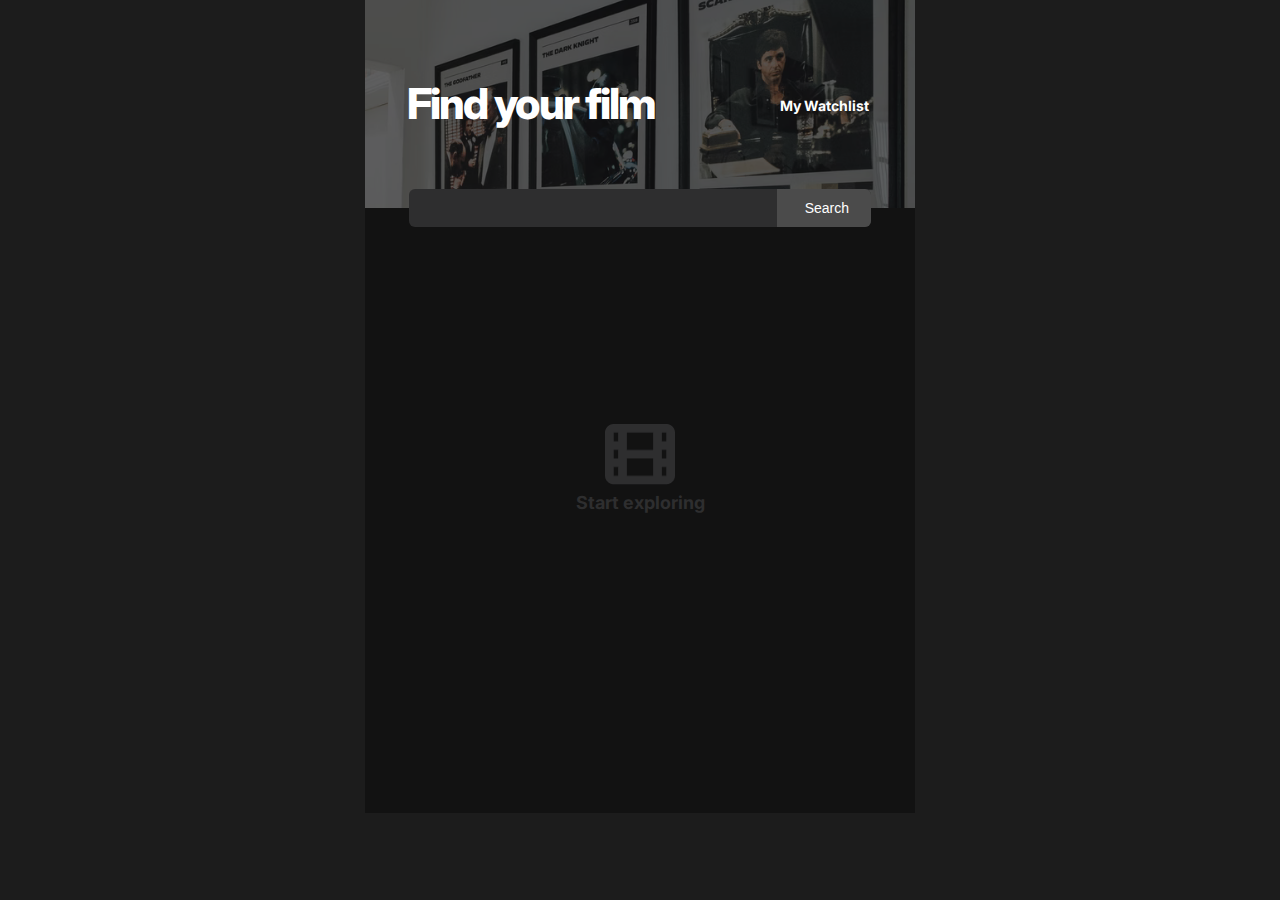
<file: index.html>
<!DOCTYPE html>
<html lang="en">
<head>
    <meta charset="UTF-8">
    <meta name="viewport" content="width=device-width, initial-scale=1.0">
    <title>Movie Watchlist</title>

    <!-- Google Fonts -->
    <link rel="preconnect" href="https://fonts.googleapis.com">
    <link rel="preconnect" href="https://fonts.gstatic.com" crossorigin>
    <link href="https://fonts.googleapis.com/css2?family=Inter:wght@400;800&display=swap" rel="stylesheet">

    <!-- Font Awesome -->
    <link rel="stylesheet" href="https://cdnjs.cloudflare.com/ajax/libs/font-awesome/6.2.0/css/all.min.css" integrity="sha512-xh6O/CkQoPOWDdYTDqeRdPCVd1SpvCA9XXcUnZS2FmJNp1coAFzvtCN9BmamE+4aHK8yyUHUSCcJHgXloTyT2A==" crossorigin="anonymous" referrerpolicy="no-referrer" />

    <!-- Stylesheet -->
    <link rel="stylesheet" href="style.css">
</head>
<body>
    <div class="container">
        <header class="hero-section">
            <h1 class="hero-title">Find your film</h1>
            <h3 id="hero-watchlist-link">
                <a href="watchlist.html" 
                class="hero-watchlist-link"  
                >My Watchlist</a>
            </h3>
        </header>
    
        <div id="search-bar" class="search-bar">
            <i class="fa-solid fa-magnifying-glass search-icon"></i>
            <input type="text" name="search-movie" id="search-movie" class="search-movie">
            <button id="search-btn" class="search-btn">Search</button>
        </div>
        
        <main>
            <div id="movies-list" class="movies-list">
                <img src="/img/Icon.png" alt="movie icone" class="empty-page-icon">
                <p class="empty-page-text">Start exploring</p>
            </div>
        </main>
    </div>
    <script src="index.js"></script>
</body>
</html>
</file>
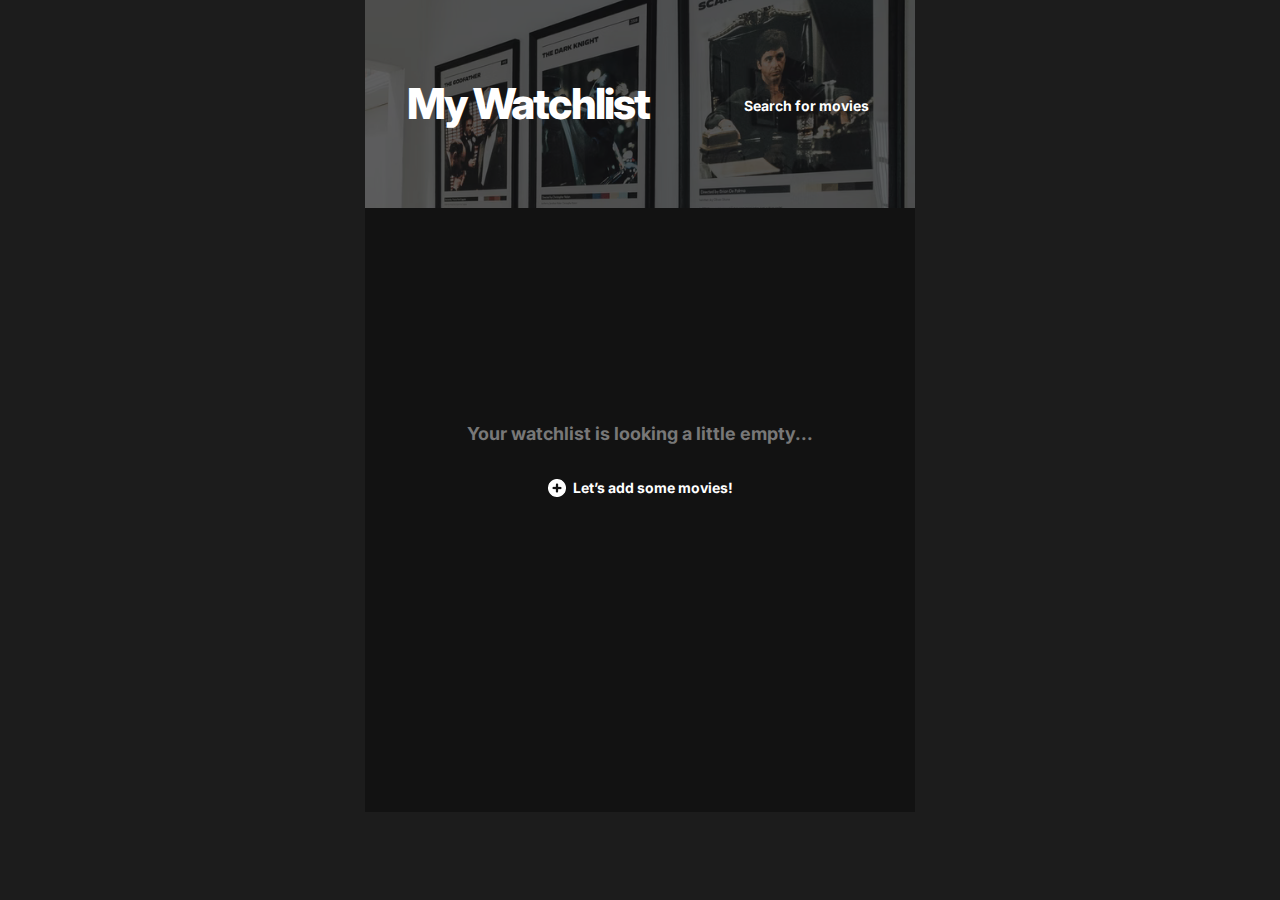
<file: watchlist.html>
<!DOCTYPE html>
<html lang="en">
<head>
    <meta charset="UTF-8">
    <meta name="viewport" content="width=device-width, initial-scale=1.0">
    <title>My Watchlist</title>

    <!-- Google Fonts -->
    <link rel="preconnect" href="https://fonts.googleapis.com">
    <link rel="preconnect" href="https://fonts.gstatic.com" crossorigin>
    <link href="https://fonts.googleapis.com/css2?family=Inter:wght@400;800&display=swap" rel="stylesheet">

    <!-- Font Awesome -->
    <link rel="stylesheet" href="https://cdnjs.cloudflare.com/ajax/libs/font-awesome/6.2.0/css/all.min.css" integrity="sha512-xh6O/CkQoPOWDdYTDqeRdPCVd1SpvCA9XXcUnZS2FmJNp1coAFzvtCN9BmamE+4aHK8yyUHUSCcJHgXloTyT2A==" crossorigin="anonymous" referrerpolicy="no-referrer" />

    <!-- Stylesheet -->
    <link rel="stylesheet" href="watchlist.css">
</head>
<body>
    <div class="container">
        <header class="hero-section">
            <h1 class="hero-title">My Watchlist</h1>
            <h3><a href="index.html" class="hero-watchlist-link">Search for movies</a></h3>
        </header>
        
        <main>
            <div id="watchlist" class="watchlist">
                <p class="empty-wl-text">Your watchlist is looking a little empty...</p>
                <div class="add-block">
                    <a href="index.html">
                        <img src="/img/add-icon.png" alt="movie icone" class="add-icon">
                    </a>
                    <p class="empty-wl-note">Let’s add some movies!</p>
                </div>
            </div>
        </main>
    </div>
    <script src="index.js"></script>
</body>
</html>
</file>
<file: style.css>
*, *::before, *::after{
    box-sizing: border-box;
}

body {
    margin: 0;
    padding: 0;
    background-color: #1c1c1c;
    font-family: 'Inter', sans-serif;
    color: #fff;
}

/* Typography */

.hero-title{
    font-size: 42.795px;
    font-weight: 800;
    line-height: 23.775px; /* 55.556% */
    letter-spacing: -1.926px;
}

.hero-watchlist-link {
    color: #fff;
    text-align: right;
    font-size: 14px;
    font-weight: 700;
    line-height: 20px; /* 142.857% */
    text-decoration: none;
}

.search-movie {
    color: #A5A5A5;
    font-size: 14px;
    font-weight: 500;
    line-height: 20px; /* 142.857% */
}

.search-btn {
    color: #FFF;
    font-size: 14px;
    font-weight: 500;
    line-height: 20px; /* 142.857% */
}

.empty-page-text {
    color: #2E2E2F;
    text-align: center;
    font-size: 18px;
    font-weight: 700;
    line-height: 20px; /* 111.111% */
    margin: 0 0 300px;
}

.empty-search{
    color: #787878;
    text-align: center;
    font-size: 18px;
    font-weight: 700;
    line-height: 20px; /* 111.111% */
}

.movie-title {
    text-align: justify;
    font-size: 18px;
    font-weight: 500;
    line-height: 20px; /* 111.111% */
}

.movie-rating, .movie-duration, .movie-genre, .movie-add-text{
    font-size: 12px;
    font-weight: 400;
    line-height: 20px; /* 166.667% */
}

.movie-plot {
    color: #A5A5A5;
    font-size: 14px;
    font-weight: 400;
    line-height: 20px; /* 142.857% */
}


/* layout */

.container {
    position: relative;
    width: 550px;
    height: 100%;
    margin: 0 auto;
    background-color: #121212;;
}

.hero-section {
    position: relative;
    width: 100%;
    /* max-width: 550px; */
    height: 208px;
    display: flex;
    justify-content: space-between;
    align-items: center;
}

.hero-section::before {    
    content: "";
    background: url("/img/bkgrnd.png"), lightgray 0px -158.291px / 100% 423.007% no-repeat;
    background-size: cover;
    background-position-y: 25%;
    position: absolute;
    top: 0px;
    right: 0px;
    bottom: 0px;
    left: 0px;
    opacity: 0.35;
}

.hero-title, 
.hero-watchlist-link {
    position: relative;
}

.hero-title {
    margin-left: 42px;
}

.hero-watchlist-link {
    margin-right: 46px;
}

.search-bar {
    position: absolute;
    top: 189px;
    right: 0;
    left: 0;
    margin: 0 auto;
    display: flex;
    justify-content: space-between;
    width: 84%;
    max-width: 462px;
    height: 38px;
    align-items: center;
    border-radius: 6px;
    background: #2E2E2F;
}

.search-icon {
    color: #9CA3AF;
    width: 20px;
    height: 20px;
    margin-left: 13px;
    margin-top: 8px;
}

.search-movie {
    width: 100%;
    background-color: #2E2E2F;
    border: none;
    padding: 9px 13px;
}

.search-movie:focus {
    outline: none;
}

.search-btn {
    width: 120px;
    align-self: stretch;
    padding: 9px 11px 9px 17px;
    border-radius: 0px 6px 6px 0px;
    background: #4B4B4B;
    border: none;
    cursor: pointer;
}

.movies-list{
    flex-direction: column;
    margin-top: 36px;
}

.empty-page-icon {
    width: 70px;
    height: 61.25px;
    margin: 180px auto 8px;
}

.empty-search {
    margin: 300px 105px;
}

.movie-block, .movie-info-block, .movie-title-block, .movie-add-block, .movies-list{
    display: flex;
}

.movie-block{
    margin: 25px 44px;
    height: 147.411px;
}

.movie-block p, 
.movie-block h2{
    margin: 0;
}

.movie-poster{
    width: 99px;
    height: 147.411px;
}

.movie-info-block{
    flex-direction: column;
    padding-left: 21px;
    padding-bottom: 10px; 
}

.movie-title-block {
    align-items: flex-end;
    padding-top: 12px;
}

.movie-rating-icon {
    align-self: center;
    width: 15px;
    height: 15px;
    margin: 0 6px 0 12px;
}

.movie-add-block {
    align-items: center;
    padding: 10px 0;
}

.movie-genre {
    padding: 0 18px;
}

.movie-add-icon{
    width: 16px;
    height: 16px;
    cursor: pointer;
    margin-right: 5px;
}

.movie-plot-block {
    overflow: auto;
    scrollbar-width: thin;
    scrollbar-color: transparent transparent;
}

hr{
    width: 461px;
    height: 1.5px;
}

hr:last-child{
    display: none;
}
</file>
<file: watchlist.css>
*, *::before, *::after{
    box-sizing: border-box;
}

body {
    margin: 0;
    padding: 0;
    background-color: #1c1c1c;
    font-family: 'Inter', sans-serif;
    color: #fff;
}

/* Typography */

.hero-title{
    font-size: 42.795px;
    font-weight: 800;
    line-height: 23.775px; /* 55.556% */
    letter-spacing: -1.926px;
}

.hero-watchlist-link {
    color: #fff;
    text-align: right;
    font-size: 14px;
    font-weight: 700;
    line-height: 20px; /* 142.857% */
    text-decoration: none;
}

.empty-wl-text {
    color: #787878;
    text-align: center;
    font-size: 18px;
    font-weight: 700;
    line-height: 28.5px; /* 158.333% */
}

.empty-wl-note {
    color: #FFF;
    text-align: center;
    font-size: 14px;
    font-weight: 700;
    line-height: 20px; /* 142.857% */
}

.movie-title {
    text-align: justify;
    font-size: 18px;
    font-weight: 500;
    line-height: 20px; /* 111.111% */
}

.movie-rating, .movie-duration, .movie-genre, .movie-remove-text{
    font-size: 12px;
    font-weight: 400;
    line-height: 20px; /* 166.667% */
}

.movie-plot {
    color: #A5A5A5;
    font-size: 14px;
    font-weight: 400;
    line-height: 20px; /* 142.857% */
}


/* layout */

.container {
    width: 550px;
    height: 100%;
    margin: 0 auto;
    background-color: #121212;;
}

.hero-section {
    position: relative;
    width: 550px;
    height: 208px;
    display: flex;
    justify-content: space-between;
    align-items: center;
}

.hero-section::before {    
    content: "";
    background: url("/img/bkgrnd.png"), lightgray 0px -158.291px / 100% 423.007% no-repeat;
    background-size: cover;
    background-position-y: 25%;
    position: absolute;
    top: 0px;
    right: 0px;
    bottom: 0px;
    left: 0px;
    opacity: 0.35;
}

.hero-title, 
.hero-watchlist-link {
    position: relative;
}

.hero-title {
    margin-left: 42px;
}

.hero-watchlist-link {
    margin-right: 46px;
}

.add-block{
    /* height: 571px; */
    display: flex;
    justify-content: center;
    align-items: center;
    gap: 7px;
    margin-top: 15px;
    padding-bottom: 300px;
}

.empty-wl-text{
    margin: 212px auto 0;
}

.add-icon {
    width: 18px;
    height: 18px;
    cursor: pointer;
    margin-top: 0.3em;
}

.movie-block, .movie-info-block, .movie-title-block, .movie-add-block, .watchlist{
    display: flex;
}

.watchlist{
    flex-direction: column;
}

.movie-block{
    margin: 25px 44px;
    height: 147.411px;
}

.movie-block p, 
.movie-block h2{
    margin: 0;
}

.movie-poster{
    width: 99px;
    height: 147.411px;
}

.movie-info-block{
    flex-direction: column;
    padding-left: 21px;
    padding-bottom: 10px; 
}

.movie-title-block {
    align-items: flex-end;
    padding-top: 12px;
}

.movie-rating-icon {
    align-self: center;
    width: 15px;
    height: 15px;
    margin: 0 6px 0 12px;
}

.movie-add-block {
    align-items: center;
    padding: 10px 0;
}

.movie-genre {
    padding: 0 18px;
}

.movie-remove-icon{
    width: 16px;
    height: 16px;
    cursor: pointer;
    margin-right: 5px;
}

.movie-plot-block {
    overflow: auto;
    scrollbar-width: thin;
    scrollbar-color: transparent transparent;
}

hr{
    width: 461px;
    height: 1.5px;
}

hr:last-child{
    display: none;
}
</file>
